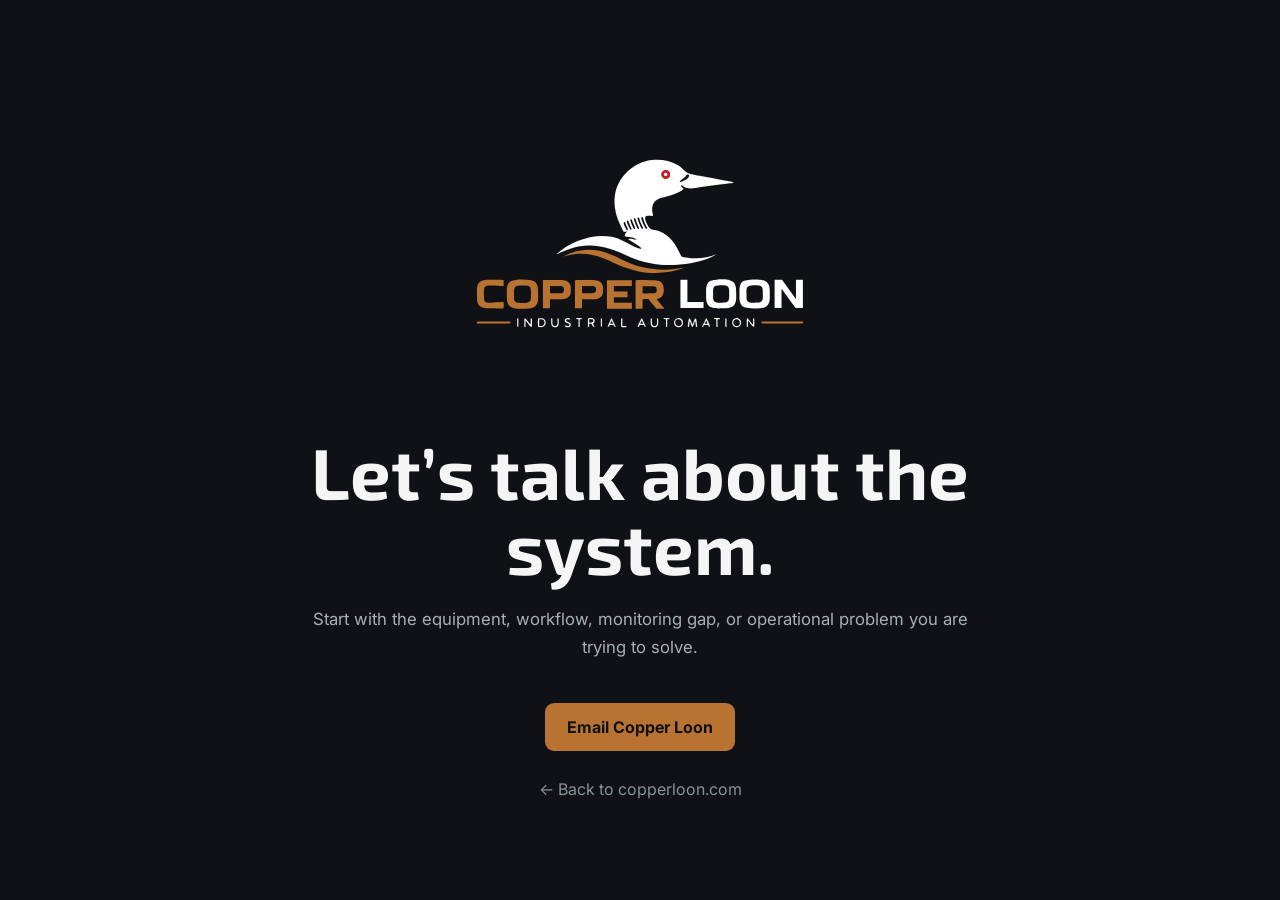
<file: contact.html>
<!DOCTYPE html>
<html lang="en"><head><meta charset="UTF-8"><meta name="viewport" content="width=device-width,initial-scale=1">
<title>Contact Copper Loon</title>
<link rel="preconnect" href="https://fonts.googleapis.com"><link rel="preconnect" href="https://fonts.gstatic.com" crossorigin>
<link href="https://fonts.googleapis.com/css2?family=Exo+2:wght@600;700&family=Inter:wght@400;600;700&display=swap" rel="stylesheet">
<style>
body{margin:0;background:#0F1115;color:#F5F5F5;font-family:Inter,sans-serif;min-height:100vh;display:grid;place-items:center}
main{width:min(680px,calc(100% - 40px));text-align:center}
img{width:min(430px,90%);margin:0 auto 42px}
h1{font:700 clamp(2.4rem,7vw,4.5rem)/1.05 "Exo 2",sans-serif;margin:0 0 20px}
p{color:#A7B0B5;line-height:1.7;font-size:1.05rem}
a.btn{display:inline-block;margin-top:24px;padding:14px 22px;background:#B87333;color:#111;text-decoration:none;border-radius:9px;font-weight:700}
a.back{display:block;margin-top:28px;color:#879399;text-decoration:none}
</style></head>
<body><main>
<img src="/static/images/brand/Copper_Loon_Logo_Primary_Reversed.svg" alt="Copper Loon">
<h1>Let’s talk about the system.</h1>
<p>Start with the equipment, workflow, monitoring gap, or operational problem you are trying to solve.</p>
<a class="btn" href="mailto:info@copperloon.com?subject=Copper%20Loon%20Inquiry">Email Copper Loon</a>
<a class="back" href="/">← Back to copperloon.com</a>
</main></body></html>
</file>
